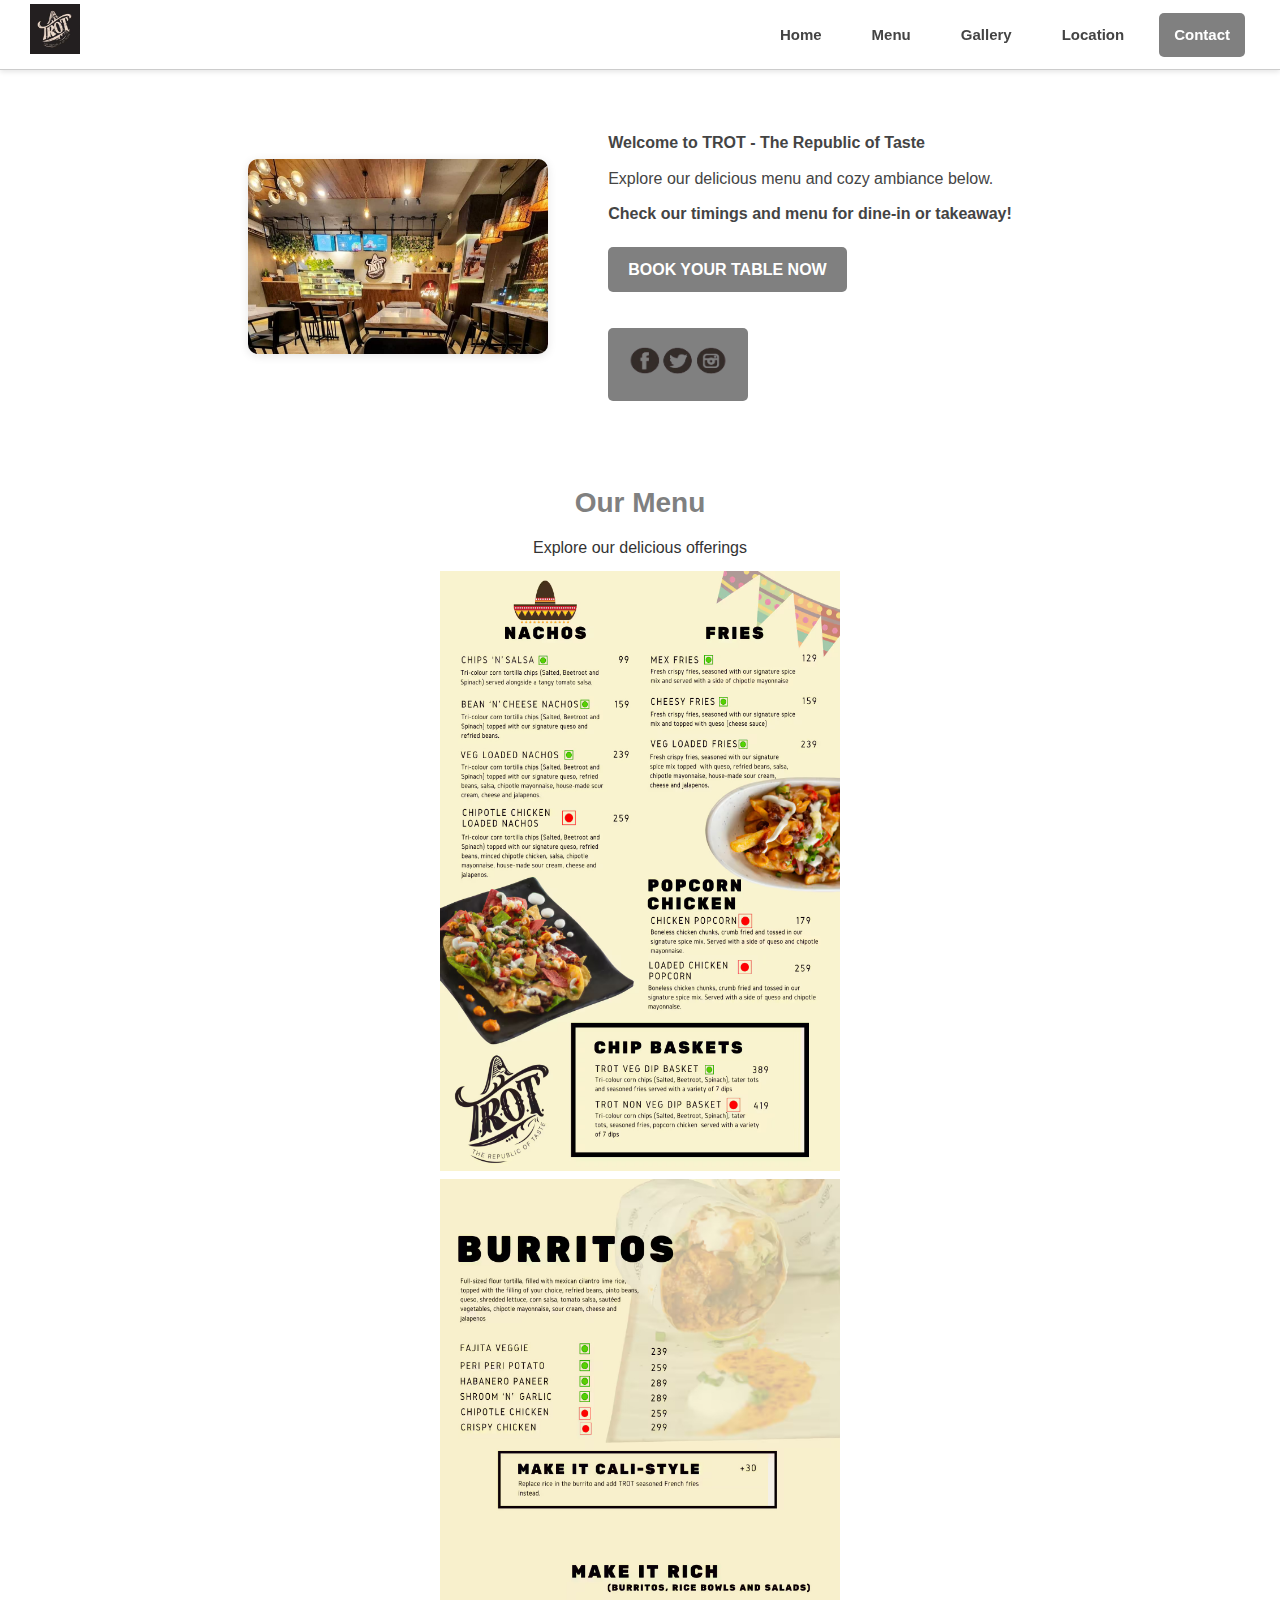
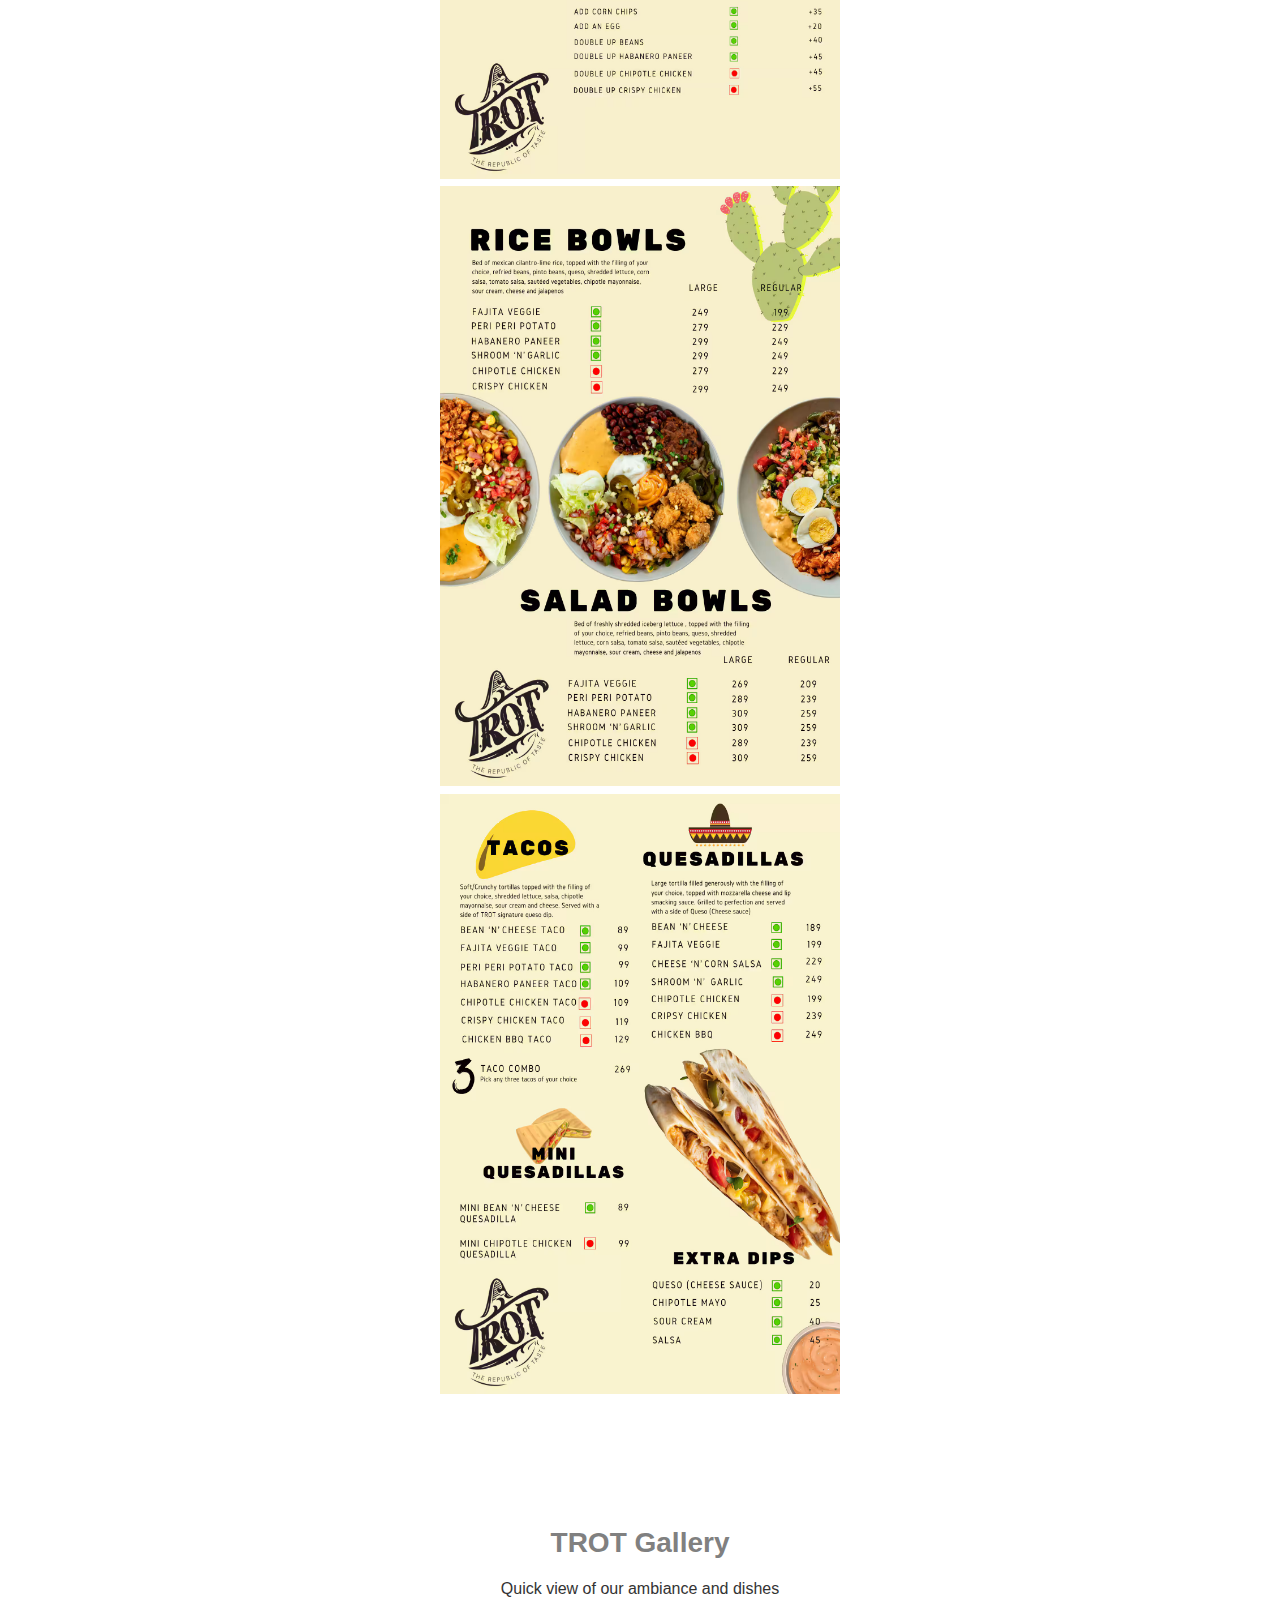
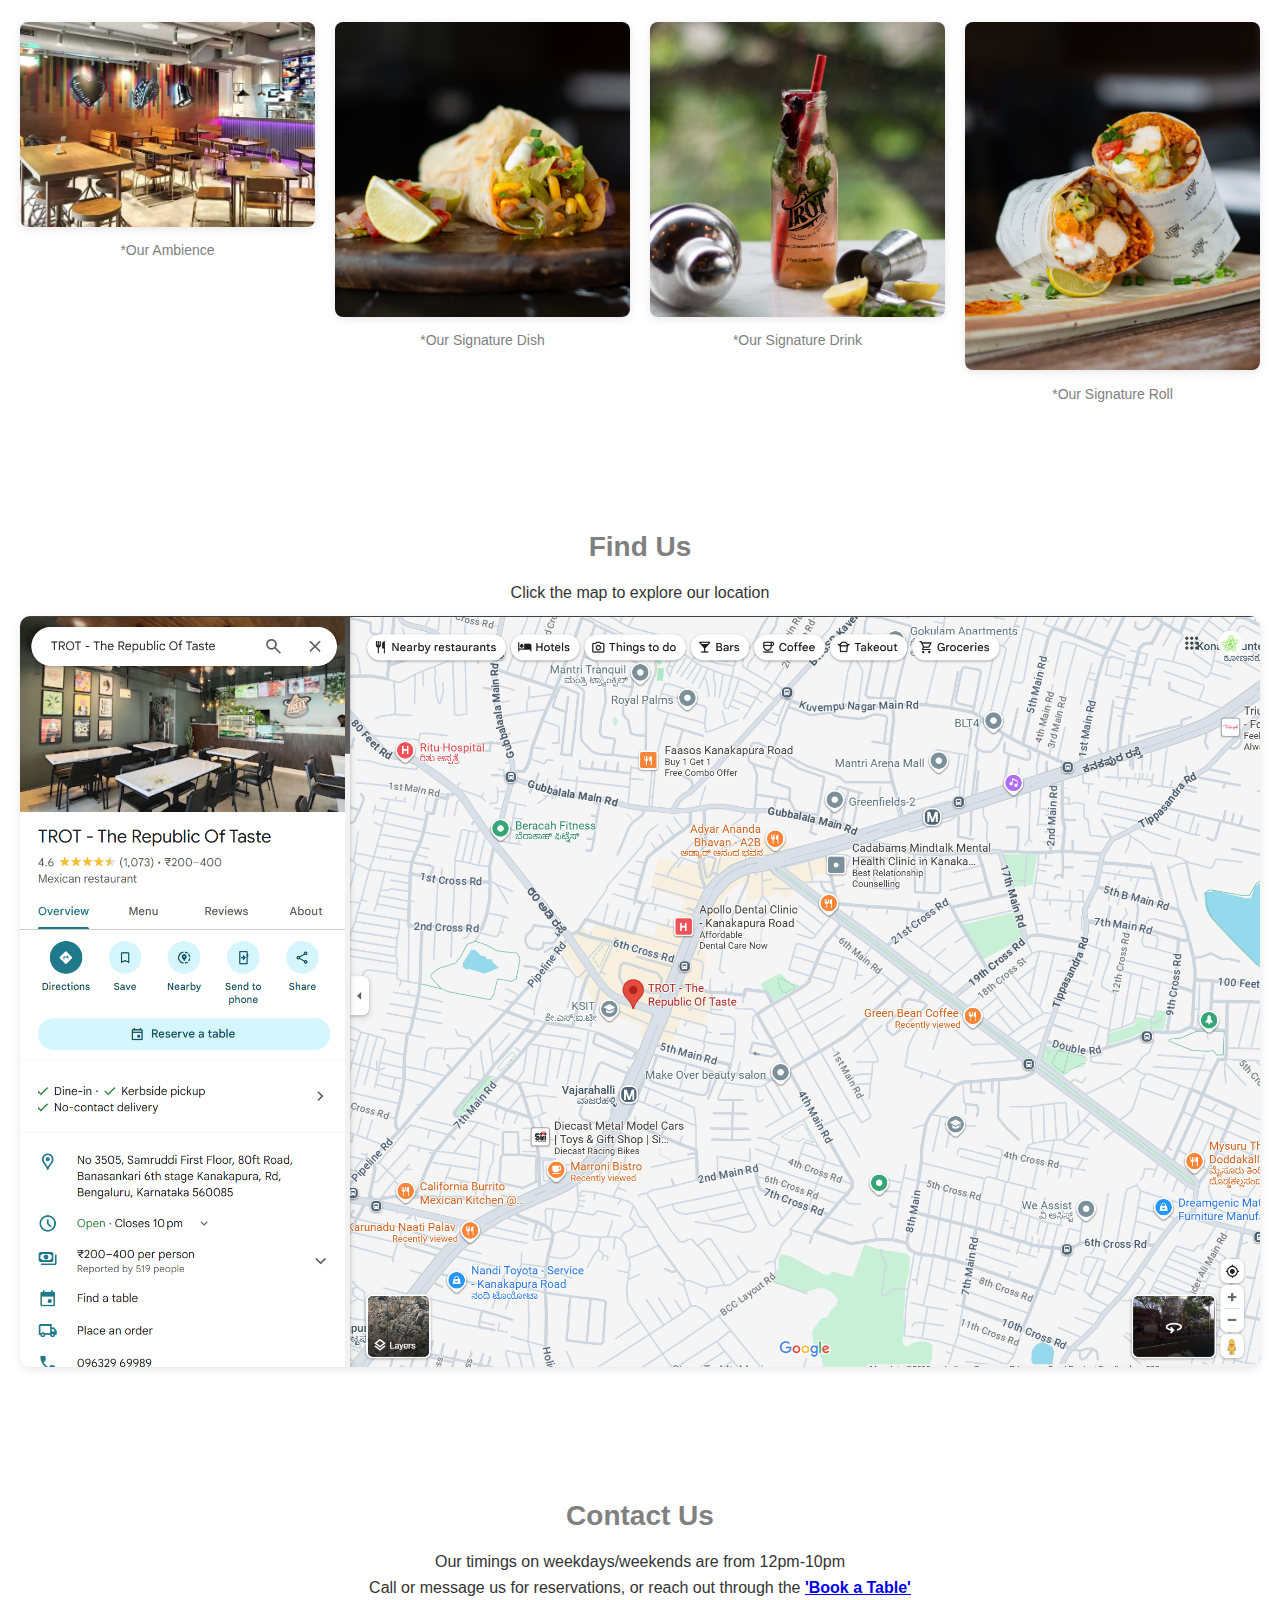
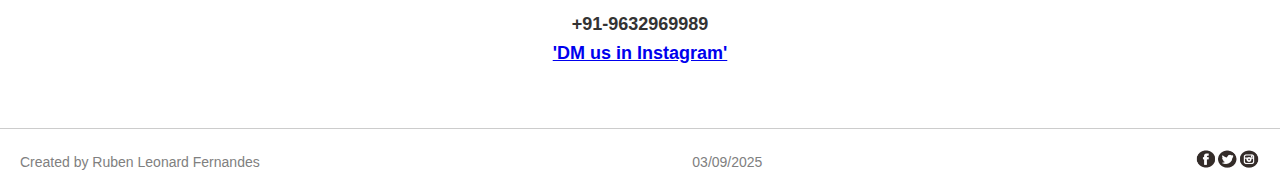
<file: index.html>
<!DOCTYPE html>
<html lang="en">
<head>
    <meta charset="UTF-8">
    <meta name="viewport" content="width=device-width, initial-scale=1.0">
    <title>TROT - The Republic of Taste</title>
    <link rel="stylesheet" type="text/css" href="styleindex.css">
</head>

<script>
function toggleMenu() {
  document.querySelector(".menu").classList.toggle("active");
}
</script>

<body>
    <!-- Header -->
    <header id="home">
        <nav>
            <div class="logo"><img src="trot_logo.jpg" width="50" height="50" alt="TROT Logo"> </div>
            <div class="hamburger" onclick="toggleMenu()">☰</div>
            <div class="menu">
                <a href="#home">Home</a>
                <a href="#menu">Menu</a>
                <a href="#gallery">Gallery</a>
                <a href="#location">Location</a>
                <a href="#contact-us">Contact</a>
            </div>
        </nav>

        <div class="container">
            <div class="left">
                <img src="trot_main.jpg" width="300" height="300" alt="TROT Logo">
            </div>

            <div class="right">
                <p><b>Welcome to TROT - The Republic of Taste</b></p>
                <p>Explore our delicious menu and cozy ambiance below.</p>
                <p><b>Check our timings and menu for dine-in or takeaway!</b></p>
                <a href="tablebooking.html"><b>BOOK YOUR TABLE NOW</b></a>
                <br><br>
                <a href="https://www.instagram.com/the_republic_of_taste/?hl=en">
                    <img src="OIP (1).png" width="100" height="45" alt="Instagram">
                </a>
            </div>
        </div>
    </header>

    <!-- Menu Section -->
    <section id="menu">
        <h1 style="color: grey;">Our Menu</h1>
        <p>Explore our delicious offerings</p>
        <img src="trot_menu1.jpg" width="400" height="600"><br>
        <img src="trot_menu2.jpg" width="400" height="600"><br>
        <img src="trot_menu3.jpg" width="400" height="600"><br>
        <img src="trot_menu4.jpg" width="400" height="600">
    </section>

    <!-- Gallery Section -->
    <section id="gallery">
        <h1 style="color: grey;">TROT Gallery</h1>
        <p>Quick view of our ambiance and dishes</p>
        <div class="wrapper">
            <div class="box1">
                <img src="trot_ambience.jpg" alt="Ambience">
                <div class="price">*Our Ambience</div>
            </div>
            <div>
                <img src="trot_chicken.jpg" alt="Signature Dish">
                <div class="price">*Our Signature Dish</div>
            </div>
            <div>
                <img src="trot_drink1.png" alt="TROT Brand">
                <div class="price">*Our Signature Drink</div>
            </div>
            <div>
                <img src="trot_roll.jpg" alt="Signature Roll">
                <div class="price">*Our Signature Roll</div>
            </div>
        </div>
    </section>

    <!-- Location Section -->
    <section id="location">
        <h1 style="color: grey;">Find Us</h1>
        <p>Click the map to explore our location</p>
        <a href="https://www.google.com/maps/place/trot+kanakapura+road/data=!4m2!3m1!1s0x3bae3f13fe6ebdb3:0xe76a880d9a007ec0?sa=X&ved=1t:242&ictx=111">
            <img src="googlepamsfortrot.png" width="1250" height="620" alt="Google Map">
        </a>
    </section>

    <!-- Contact Section -->
    <section id="contact-us">
        <h1 style="color: grey;">Contact Us</h1>
        <p>
            Our timings on weekdays/weekends are from 12pm-10pm <br>
            Call or message us for reservations, or reach out through the  
            <a href="tablebooking.html"><b>'Book a Table'</b></a>
        </p>
        <h2>
            +91-9632969989 <br>
            <a href="https://www.instagram.com/the_republic_of_taste/?hl=en"><b>'DM us in Instagram'</b></a>
        </h2>
    </section>

    <!-- Footer -->
    <footer id="footer">
        <p>Created by Ruben Leonard Fernandes</p>
        <p>03/09/2025</p>
        <a href="https://www.instagram.com/trotrestaurant">
            <img src="OIP (1).png" width="65" height="30" alt="Instagram">
        </a>
    </footer>
</body>
</html>
</file>
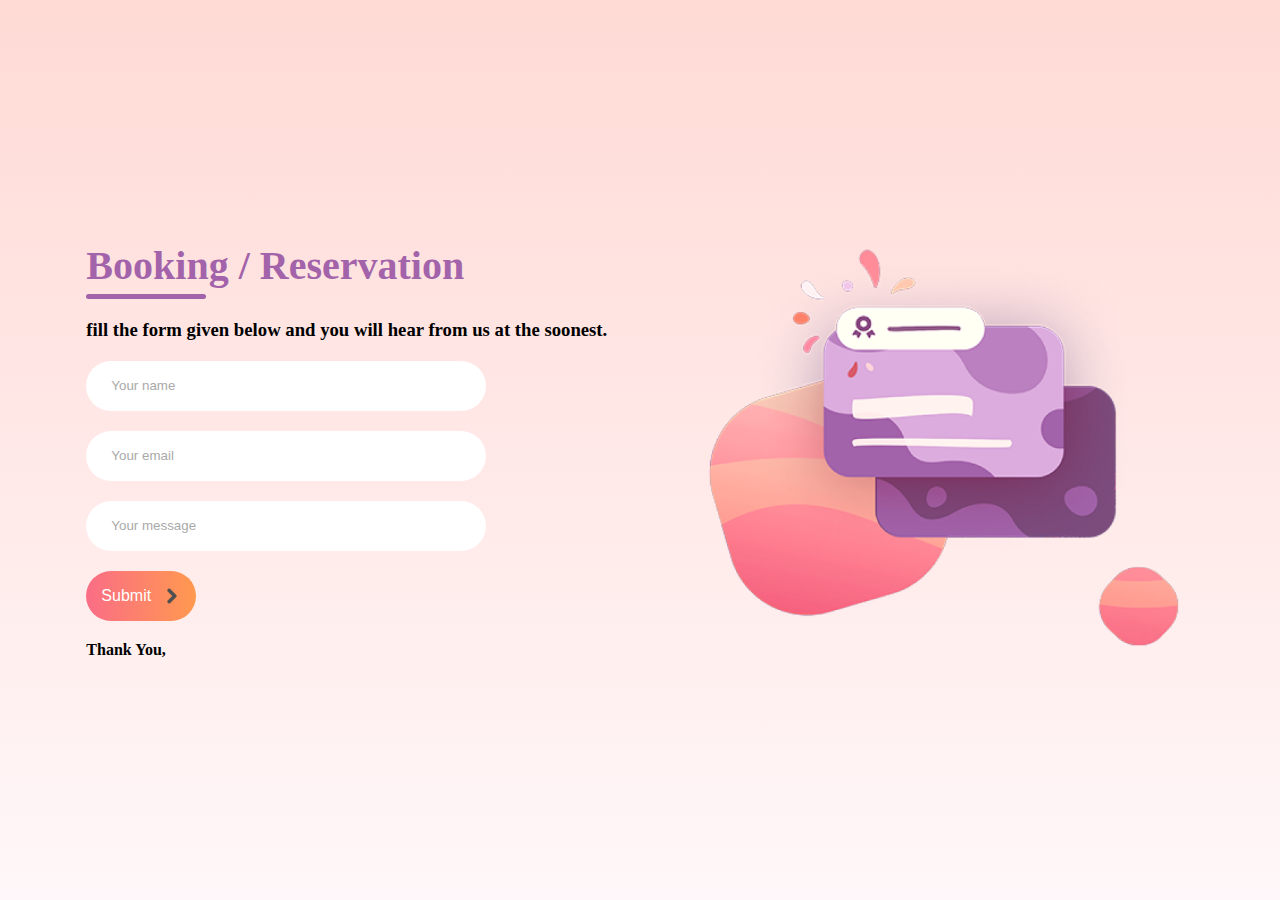
<file: tablebooking.html>
<!DOCTYPE html>
<html>
<head>
	<meta charset="utf-8">
	<meta name="viewport" content="width=device-width, initial-scale=1">
	<title> Booking / Reservations </title>
	<link rel="stylesheet" href="stylebooking.css">
</head>
<body>
    <div class="contact-container">
    	<form action="https://api.web3forms.com/submit" method="POST" class="contact-left">
    		<div class="contact-left-title">
    			<h2> Booking / Reservation  </h2>
    			<hr>
    			<h3> fill the form given below and you will hear from us at the soonest. </h3>
    		</div>
    		<input type="hidden" name="access_key" value="de037be8-3d76-4cf6-99df-b331125ad49c">
    		<input type="text" name="name" placeholder="Your name" class="contact-inputs" required>
    		<input type="email" name="email" placeholder="Your email" class="contact-inputs" required>
    		<input type="message" name="message" placeholder="Your message" class="contact-inputs" required>
    		<button type="submit"> Submit <img src="arrow-icon--myiconfinder-23.png" width="20" height="20" alt=""></button>
    		<h4> Thank You,</h4>
    	</form>
    	<div class="contact-right">
    		<img src="right_img.png"">
    	</div>
    </div>
</body>
</html>
</file>
<file: stylebooking.css>
*{
	padding: 0;
	margin: 0;
	box-sizing: border-box;
}
body{
	font-family: 'Outfit';
	background: linear-gradient(#ffdad5,#fff7f9);
}
.contact-container{
	height: 100vh;
	display: flex;
	align-items: center;
	justify-content: space-evenly;
}
.contact-left{
	display: flex;
	flex-direction: column;
	align-items: start;
	gap: 20px;
}
.contact-left-title h2{
	font-weight: 600;
	color: #a363aa;
	font-size: 40px;
	margin-bottom: 5px;
}
.contact-left-title hr{
	border: none;
	width: 120px;
	height: 5px;
	background: #a363aa;
	border-radius: 10px;
	margin-bottom: 20px;
}
.contact-inputs{
	width: 400px;
	height: 50px;
	border: none;
	outline: none;
    padding-left: 25px;
    font-weight: 500;
    color: #666;
    border-radius: 50px;
}
.contact-left textarea{
	height: 140px;
	padding-top: 15px;
	border-radius: 20px;
}
.contact-inputs:focus{
	border: 2px solid #ff994f;
}
.contact-inputs::placeholder{
	color: #a9a9a9;
}
.contact-left button{
	display: flex;
	align-items: center;
	padding: 15px;
	font-size: 16px;
	color: #fff;
	gap: 10px;
	border: none;
	border-radius: 50px;
	background: linear-gradient(270deg,#ff994f,#fa6d86);
    cursor: pointer;
}
.contact-right img{
    width: 500px;
}
@media(max-width:800px) {
    .contact-inputs{
    	width: 80vw;
    }
    .contact-right{
    	display: none;
    }
}
</file>
<file: styleindex.css>
/* Reset */
* {
    padding: 0;
    margin: 0;
    box-sizing: border-box;
    font-family: 'Segoe UI', sans-serif;
}

html {
    scroll-behavior: smooth;
}

body {
    background-color: white;
    color: #333;
    line-height: 1.6;
}

/* Navigation Bar */
nav {
    width: 100%;
    height: 70px;
    border-bottom: 1px solid #ccc;
    box-shadow: 0 2px 5px rgba(0, 0, 0, 0.1);
    display: flex;
    justify-content: space-between;
    align-items: center;
    position: fixed;
    top: 0;
    left: 0;
    padding: 0 30px;
    background-color: white;
    z-index: 10;
}

.logo {
    font-size: 22px;
    font-weight: bold;
    color: #444;
}

.menu a {
    text-decoration: none;
    font-size: 15px;
    color: #444;
    padding: 10px 15px;
    margin: 5px;
    font-weight: bold;
    transition: 0.3s;
}

.menu a:hover {
    color: white;
    background: grey;
    border-radius: 5px;
}

/* Book Now button */
.menu a:last-child {
    background: grey;
    color: white;
    border-radius: 5px;
}

/* Hamburger menu for mobile */
.hamburger {
    display: none;
    font-size: 28px;
    cursor: pointer;
    user-select: none;
}

/* Menu default for desktop */
.menu {
    display: flex;
    gap: 10px;
}

/* Sections Styling */
section {
    width: 100%;
    max-width: 100%;
    padding: 60px 20px;
    text-align: center;
    background-color: white;
    color: #333;
}

section h1 {
    font-size: 28px;
    color: grey;
    margin-bottom: 10px;
}

section p {
    font-size: 16px;
    margin: 10px 0;
}

/* Home Page Container */
.container {
    display: flex;
    flex-wrap: wrap;
    justify-content: center;
    align-items: center;
    padding-top: 100px; /* space for navbar */
    gap: 40px;
}

.left img {
    max-width: 100%;
    height: auto;
    border-radius: 10px;
    box-shadow: 0 2px 10px rgba(0,0,0,0.1);
}

.right {
    max-width: 500px;
    margin: 20px;
    text-align: left;
}

.right p {
    font-size: 16px;
    margin: 10px 0;
    color: #444;
}

.right a {
    text-decoration: none;
    color: white;
    background: grey;
    padding: 10px 20px;
    display: inline-block;
    margin-top: 10px;
    border-radius: 5px;
    font-weight: bold;
    transition: 0.3s;
}

.right a:hover {
    background: #555;
}

/* Gallery */
.wrapper {
    display: grid;
    grid-template-columns: repeat(auto-fit, minmax(250px, 1fr));
    grid-gap: 20px;
    margin-top: 20px;
}

.wrapper img {
    width: 100%;
    height: auto;
    border-radius: 8px;
    box-shadow: 0 2px 8px rgba(0, 0, 0, 0.1);
}

.price {
    font-size: 14px;
    margin-top: 5px;
    color: grey;
}

/* Location Map */
#location img {
    max-width: 100%;
    height: auto;
    border-radius: 10px;
    box-shadow: 0 2px 8px rgba(0, 0, 0, 0.1);
}

/* Contact Section */
#contact-us h2 {
    font-size: 18px;
    color: #333;
    margin-top: 10px;
}

/* Footer */
#footer {
    display: flex;
    justify-content: space-between;
    align-items: center;
    border-top: 1px solid #ccc;
    padding: 15px 20px;
    font-size: 14px;
    background: white;
    color: grey;
}

/* Mobile View */
@media (max-width: 800px) {
    .hamburger {
        display: block;
    }

    .menu {
        display: none;
        flex-direction: column;
        background: white;
        position: absolute;
        top: 70px;
        left: 0;
        width: 100%;
        padding: 10px 0;
        box-shadow: 0px 4px 6px rgba(0, 0, 0, 0.1);
        z-index: 9;
    }

    .menu.active {
        display: flex;
    }

    .menu a {
        padding: 15px 0;
        margin: 0;
        border-top: 1px solid #ddd;
        text-align: center;
    }

    .container {
        flex-direction: column;
        text-align: center;
    }

    .right {
        text-align: center;
    }
}
</file>
